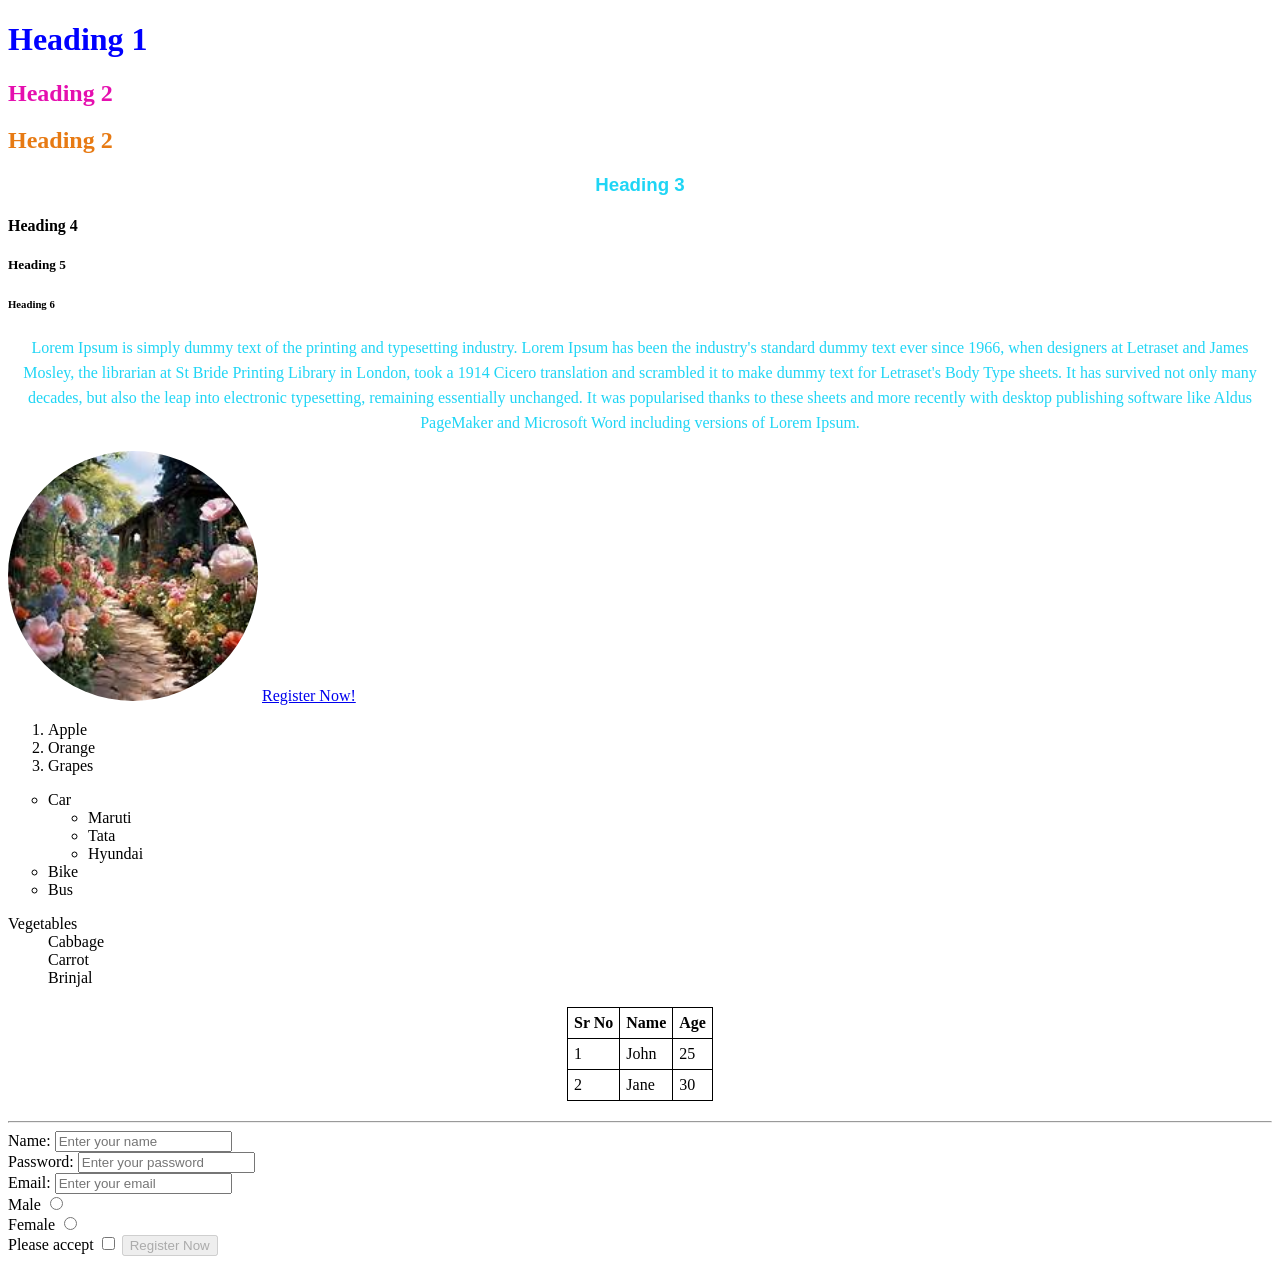
<file: index.html>
<!DOCTYPE html>
<html lang="en">
<head>
    <meta charset="UTF-8">
    <meta name="viewport" content="width=device-width, initial-scale=1.0">
    <title>Intro to HTML</title>
    <style>
        /* h2 {
            color: rgb(231, 122, 19);
        }

        p {
            color: rgb(14, 152, 33);
        }

        #head-2 {
            color: rgb(229, 15, 175);
        }

        .theme-color {
            color: rgb(31, 213, 245);
            text-align: center;
        } */
    </style>
    <link rel="stylesheet" href="style.css">
</head>
<body>
    <h1 style="color: blue;">Heading 1</h1>
    <h2 id = "head-2">Heading 2</h2>
    <h2>Heading 2</h2>
    <h3 class = "theme-color">Heading 3</h3>
    <h4>Heading 4</h4>
    <h5>Heading 5</h5>
    <h6>Heading 6</h6>

    <p class="theme-color">Lorem Ipsum is simply dummy text of the printing and typesetting industry. Lorem Ipsum has been the industry's standard dummy text ever since 1966, when designers at Letraset and James Mosley, the librarian at St Bride Printing Library in London, took a 1914 Cicero translation and scrambled it to make dummy text for Letraset's Body Type sheets. It has survived not only many decades, but also the leap into electronic typesetting, remaining essentially unchanged. It was popularised thanks to these sheets and more recently with desktop publishing software like Aldus PageMaker and Microsoft Word including versions of Lorem Ipsum.</p>
    <img src = "./images/flower.png">
    <a href = "register.html" target="_blank">Register Now!</a>
    <ol>
        <li>Apple</li>
        <li>Orange</li>
        <li>Grapes</li>
    </ol>

    <ul type="circle">
        <li>Car</li>
            <ul>
                <li>Maruti</li>
                <li>Tata</li>
                <li>Hyundai</li>
            </ul>
        </li>
        <li>Bike</li>
        <li>Bus</li>
    </ul>
    <dl>
        <dt>Vegetables</dt>
        <dd>Cabbage</dd>
        <dd>Carrot</dd>
        <dd>Brinjal</dd>
    </dl>

    <table border="1">
        <tr>
            <th>Sr No</th>
            <th>Name</th>
            <th>Age</th>
        </tr>
        <tr>
            <td>1</td>
            <td>John</td>
            <td>25</td>
        </tr>
        <tr>
            <td>2</td>
            <td>Jane</td>
            <td>30</td>
        </tr>
    </table>
    <hr>
    <form>
        <label for="name">Name:</label>
        <input id = "name"type="text" placeholder="Enter your name" required><br>
        <label for="pswd">Password:</label>
        <input id = "pswd"type="password" placeholder = "Enter your password"><br>
        <label for="mail">Email:</label>
        <input id = "mail" type = "email" placeholder = "Enter your email"><br>
        <label for = "gend">Male</label>
        <input id = "gend" type = "radio" name = "gender" value = "male"><br>
        <label for = "gend">Female</label>
        <input id = "gend" type = "radio" name = "gender" value = "female"><br>
        <label>Please accept</label>
        <input type = "checkbox" value="">
        <button disabled>Register Now</button>
    </form>
</body>
</html>
</file>
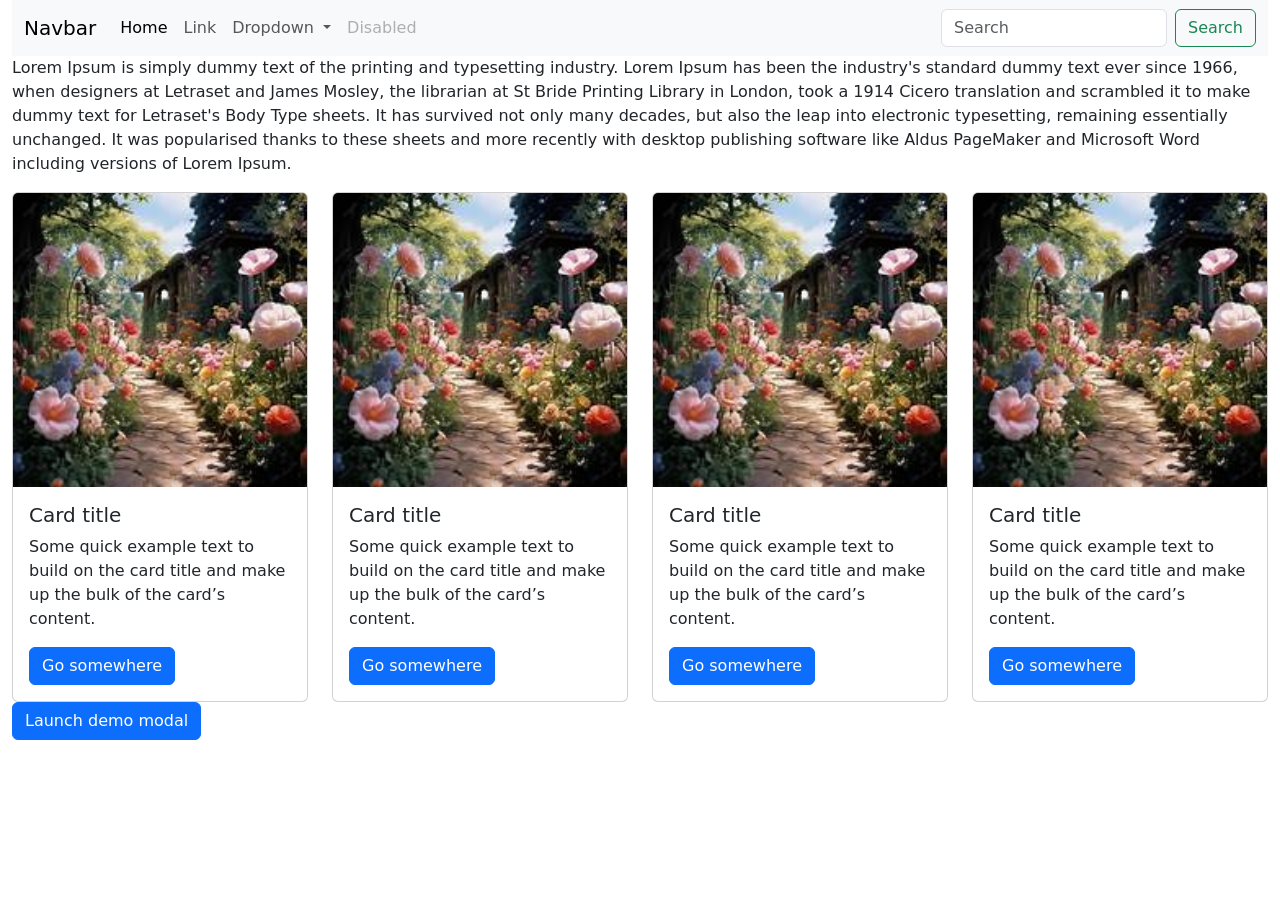
<file: bootstrap.html>
<!DOCTYPE html>
<html lang="en">
<head>
    <meta charset="UTF-8">
    <meta name="viewport" content="width=device-width, initial-scale=1.0">
    <title>Bootstrap</title>
    <link href="https://cdn.jsdelivr.net/npm/bootstrap@5.3.8/dist/css/bootstrap.min.css" rel="stylesheet" integrity="sha384-sRIl4kxILFvY47J16cr9ZwB07vP4J8+LH7qKQnuqkuIAvNWLzeN8tE5YBujZqJLB" crossorigin="anonymous">
    <script src="https://cdn.jsdelivr.net/npm/bootstrap@5.3.8/dist/js/bootstrap.bundle.min.js" integrity="sha384-FKyoEForCGlyvwx9Hj09JcYn3nv7wiPVlz7YYwJrWVcXK/BmnVDxM+D2scQbITxI" crossorigin="anonymous"></script>
</head>
<body>
    <div class="container-fluid">
        <nav class="navbar navbar-expand-lg bg-body-tertiary">
  <div class="container-fluid">
    <a class="navbar-brand" href="#">Navbar</a>
    <button class="navbar-toggler" type="button" data-bs-toggle="collapse" data-bs-target="#navbarSupportedContent" aria-controls="navbarSupportedContent" aria-expanded="false" aria-label="Toggle navigation">
      <span class="navbar-toggler-icon"></span>
    </button>
    <div class="collapse navbar-collapse" id="navbarSupportedContent">
      <ul class="navbar-nav me-auto mb-2 mb-lg-0">
        <li class="nav-item">
          <a class="nav-link active" aria-current="page" href="#">Home</a>
        </li>
        <li class="nav-item">
          <a class="nav-link" href="#">Link</a>
        </li>
        <li class="nav-item dropdown">
          <a class="nav-link dropdown-toggle" href="#" role="button" data-bs-toggle="dropdown" aria-expanded="false">
            Dropdown
          </a>
          <ul class="dropdown-menu">
            <li><a class="dropdown-item" href="#">Action</a></li>
            <li><a class="dropdown-item" href="#">Another action</a></li>
            <li><hr class="dropdown-divider"></li>
            <li><a class="dropdown-item" href="#">Something else here</a></li>
          </ul>
        </li>
        <li class="nav-item">
          <a class="nav-link disabled" aria-disabled="true">Disabled</a>
        </li>
      </ul>
      <form class="d-flex" role="search">
        <input class="form-control me-2" type="search" placeholder="Search" aria-label="Search"/>
        <button class="btn btn-outline-success" type="submit">Search</button>
      </form>
    </div>
  </div>
</nav>
    </div>
    <div class="container-fluid">
        <p>Lorem Ipsum is simply dummy text of the printing and typesetting industry. Lorem Ipsum has been the industry's standard dummy text ever since 1966, when designers at Letraset and James Mosley, the librarian at St Bride Printing Library in London, took a 1914 Cicero translation and scrambled it to make dummy text for Letraset's Body Type sheets. It has survived not only many decades, but also the leap into electronic typesetting, remaining essentially unchanged. It was popularised thanks to these sheets and more recently with desktop publishing software like Aldus PageMaker and Microsoft Word including versions of Lorem Ipsum.</p>
        <div class="row">
            <div class="col-md-3">
                <div class="card">
                    <img src="./images/flower.png" class="card-img-top" alt="...">
                    <div class="card-body">
                        <h5 class="card-title">Card title</h5>
                        <p class="card-text">Some quick example text to build on the card title and make up the bulk of the card’s content.</p>
                        <a href="#" class="btn btn-primary">Go somewhere</a>
                    </div>
                </div>            
            </div>
            <div class="col-md-3">
                <div class="card">
                    <img src="./images/flower.png" class="card-img-top" alt="...">
                    <div class="card-body">
                        <h5 class="card-title">Card title</h5>
                        <p class="card-text">Some quick example text to build on the card title and make up the bulk of the card’s content.</p>
                        <a href="#" class="btn btn-primary">Go somewhere</a>
                    </div>
                </div>            
            </div>
            <div class="col-md-3">
                <div class="card">
                    <img src="./images/flower.png" class="card-img-top" alt="...">
                    <div class="card-body">
                        <h5 class="card-title">Card title</h5>
                        <p class="card-text">Some quick example text to build on the card title and make up the bulk of the card’s content.</p>
                        <a href="#" class="btn btn-primary">Go somewhere</a>
                    </div>
                </div>            
            </div>
            <div class="col-md-3">
                <div class="card">
                    <img src="./images/flower.png" class="card-img-top" alt="...">
                    <div class="card-body">
                        <h5 class="card-title">Card title</h5>
                        <p class="card-text">Some quick example text to build on the card title and make up the bulk of the card’s content.</p>
                        <a href="#" class="btn btn-primary">Go somewhere</a>
                    </div>
                </div>            
            </div>
        </div>
        <!-- Button trigger modal -->
<button type="button" class="btn btn-primary" data-bs-toggle="modal" data-bs-target="#exampleModal">
  Launch demo modal
</button>

<!-- Modal -->
<div class="modal fade" id="exampleModal" tabindex="-1" aria-labelledby="exampleModalLabel" aria-hidden="true">
  <div class="modal-dialog">
    <div class="modal-content">
      <div class="modal-header">
        <h1 class="modal-title fs-5" id="exampleModalLabel">Modal title</h1>
        <button type="button" class="btn-close" data-bs-dismiss="modal" aria-label="Close"></button>
      </div>
      <div class="modal-body">
        ...
      </div>
      <div class="modal-footer">
        <button type="button" class="btn btn-secondary" data-bs-dismiss="modal">Close</button>
        <button type="button" class="btn btn-primary">Save changes</button>
      </div>
    </div>
  </div>
</div>
    </div>
</body>
</html>
</file>
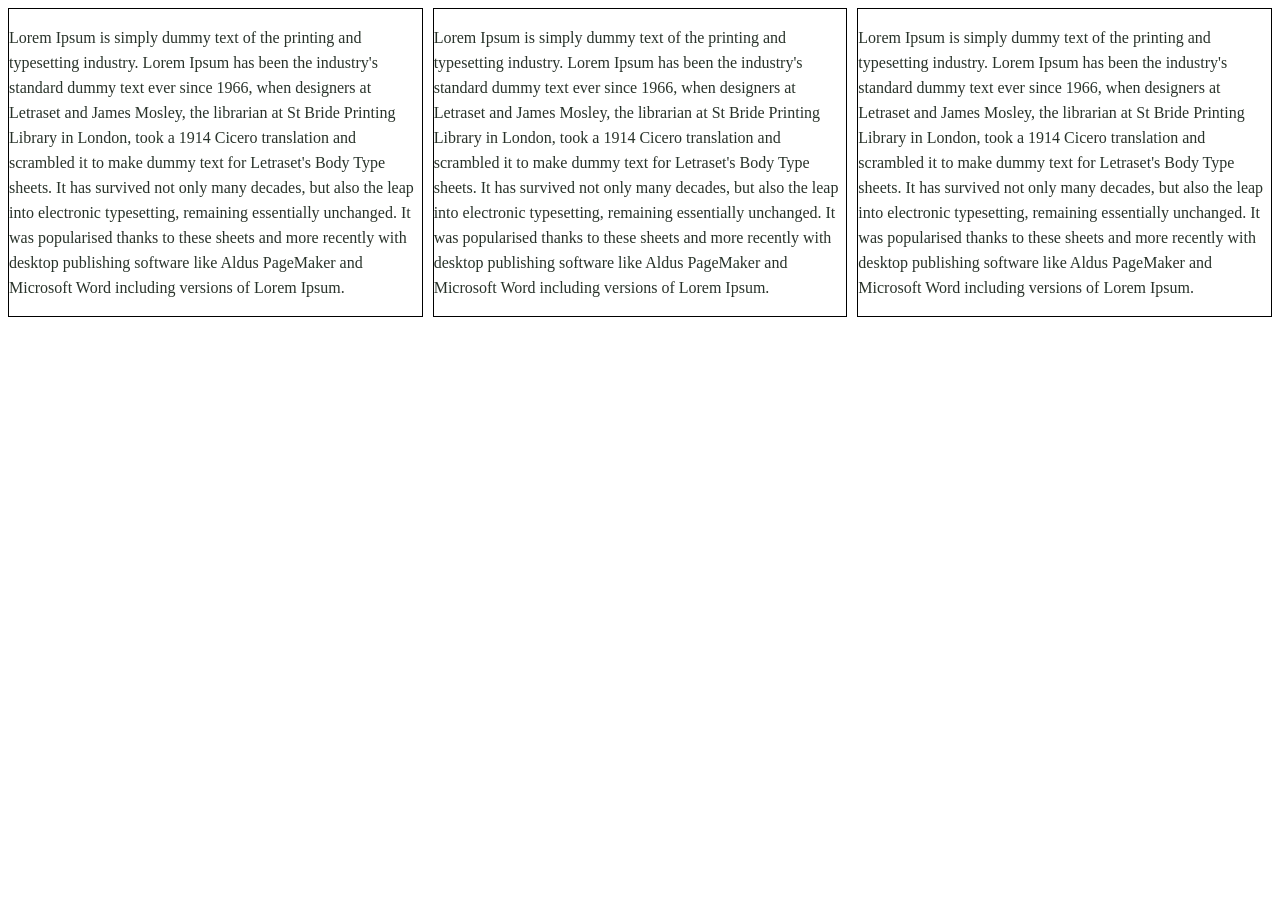
<file: css-grid.html>
<!DOCTYPE html>
<html lang="en">
<head>
    <meta charset="UTF-8">
    <meta name="viewport" content="width=device-width, initial-scale=1.0">
    <title>CSS-GRID</title>
    <link rel="stylesheet" href="style.css">
</head>
<body>
    <div class="container">
        <div class="card-item">
            <p>Lorem Ipsum is simply dummy text of the printing and typesetting industry. Lorem Ipsum has been the industry's standard dummy text ever since 1966, when designers at Letraset and James Mosley, the librarian at St Bride Printing Library in London, took a 1914 Cicero translation and scrambled it to make dummy text for Letraset's Body Type sheets. It has survived not only many decades, but also the leap into electronic typesetting, remaining essentially unchanged. It was popularised thanks to these sheets and more recently with desktop publishing software like Aldus PageMaker and Microsoft Word including versions of Lorem Ipsum.</p>
        </div>
        <div class="card-item">
            <p>Lorem Ipsum is simply dummy text of the printing and typesetting industry. Lorem Ipsum has been the industry's standard dummy text ever since 1966, when designers at Letraset and James Mosley, the librarian at St Bride Printing Library in London, took a 1914 Cicero translation and scrambled it to make dummy text for Letraset's Body Type sheets. It has survived not only many decades, but also the leap into electronic typesetting, remaining essentially unchanged. It was popularised thanks to these sheets and more recently with desktop publishing software like Aldus PageMaker and Microsoft Word including versions of Lorem Ipsum.</p>
        </div>
        <div class="card-item">
            <p>Lorem Ipsum is simply dummy text of the printing and typesetting industry. Lorem Ipsum has been the industry's standard dummy text ever since 1966, when designers at Letraset and James Mosley, the librarian at St Bride Printing Library in London, took a 1914 Cicero translation and scrambled it to make dummy text for Letraset's Body Type sheets. It has survived not only many decades, but also the leap into electronic typesetting, remaining essentially unchanged. It was popularised thanks to these sheets and more recently with desktop publishing software like Aldus PageMaker and Microsoft Word including versions of Lorem Ipsum.</p>
        </div>
    </div>
</body>
</html>
</file>
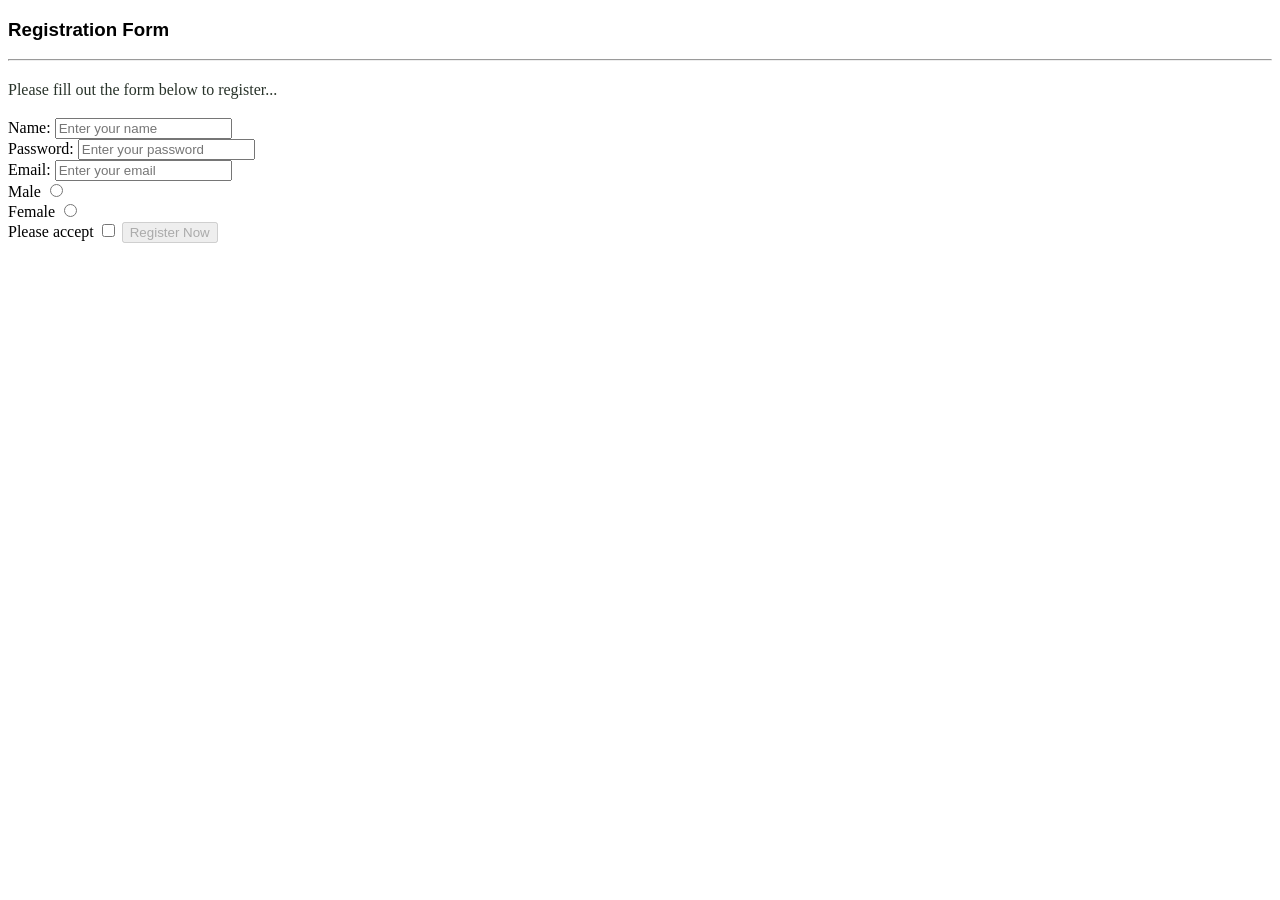
<file: register.html>
<!DOCTYPE html>
<!--[if lt IE 7]>      <html class="no-js lt-ie9 lt-ie8 lt-ie7"> <![endif]-->
<!--[if IE 7]>         <html class="no-js lt-ie9 lt-ie8"> <![endif]-->
<!--[if IE 8]>         <html class="no-js lt-ie9"> <![endif]-->
<!--[if gt IE 8]>      <html class="no-js"> <!--<![endif]-->
<html>
    <head>
        <meta charset="utf-8">
        <meta http-equiv="X-UA-Compatible" content="IE=edge">
        <title>Registration</title>
        <meta name="description" content="">
        <meta name="viewport" content="width=device-width, initial-scale=1">
        <link rel="stylesheet" href="style.css">
    </head>
    <body>
        <h3>Registration Form</h3>
        <hr>
        <p>Please fill out the form below to register...</p>
        <form>
        <label for="name">Name:</label>
        <input id = "name"type="text" placeholder="Enter your name" required><br>
        <label for="pswd">Password:</label>
        <input id = "pswd"type="password" placeholder = "Enter your password"><br>
        <label for="mail">Email:</label>
        <input id = "mail" type = "email" placeholder = "Enter your email"><br>
        <label for = "gend">Male</label>
        <input id = "gend" type = "radio" name = "gender" value = "male"><br>
        <label for = "gend">Female</label>
        <input id = "gend" type = "radio" name = "gender" value = "female"><br>
        <label>Please accept</label>
        <input type = "checkbox" value="">
        <button disabled>Register Now</button>
    </form>
    </body>
</html>
</file>
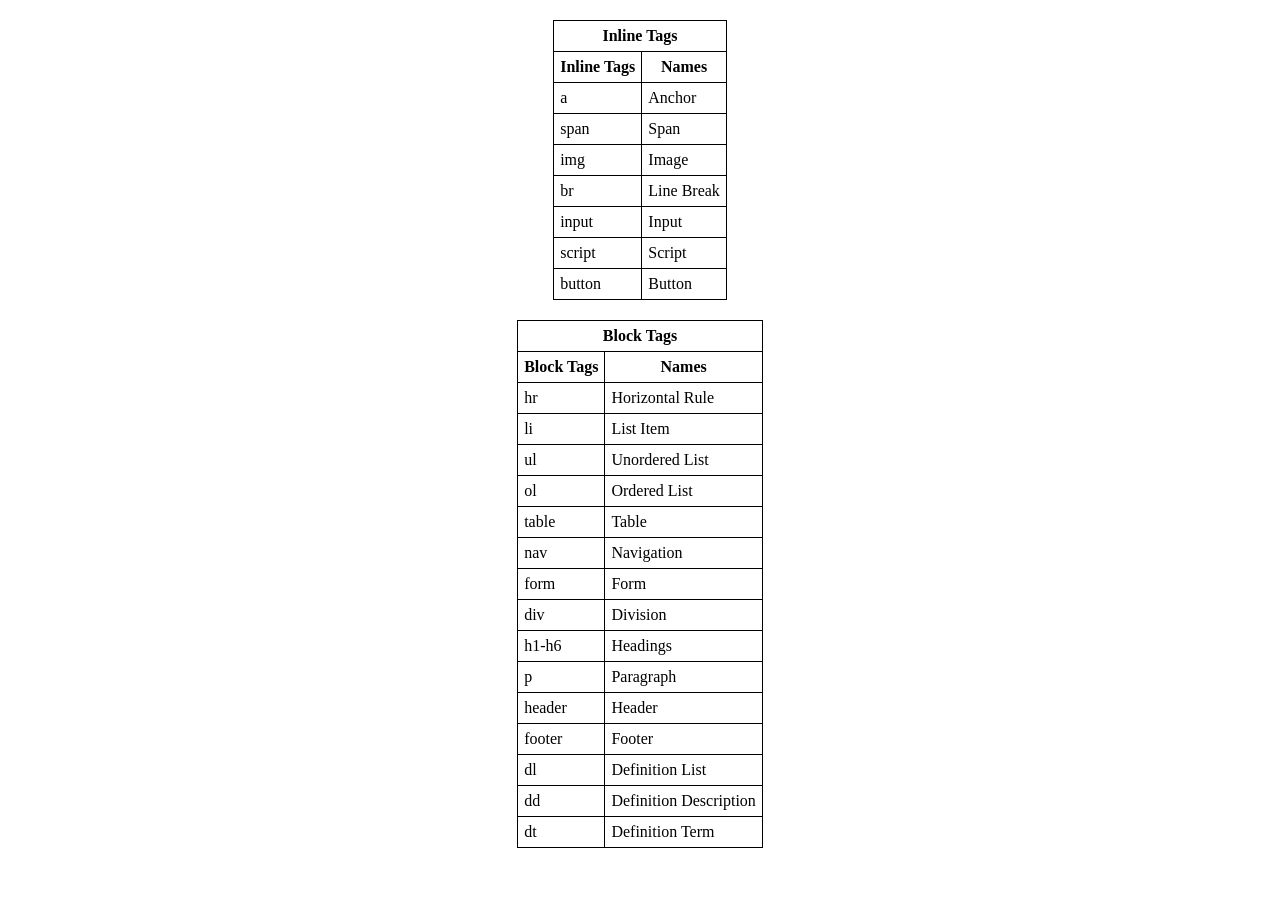
<file: tags-table.html>
<!DOCTYPE html>
<html lang="en">
<head>
    <meta charset="UTF-8">
    <meta name="viewport" content="width=device-width, initial-scale=1.0">
    <title>Inline and Block Tags</title>
    <link rel="stylesheet" href="style.css">
</head>
<body>
    <table>
        <thead>
            <th colspan = "2">Inline Tags</th>
        </thead>
        <thead>
            <th>Inline Tags</th>
            <th>Names</th>
        </thead>

        <tbody>
            <tr>
                <td>a</td>
                <td>Anchor</td>
            </tr>
            <tr>
                <td>span</td>
                <td>Span</td>
            </tr>
            <tr>
                <td>img</td>
                <td>Image</td>
            </tr>
            <tr>
                <td>br</td>
                <td>Line Break</td>
            </tr>
            <tr>
                <td>input</td>
                <td>Input</td>
            </tr>
            <tr>
                <td>script</td>
                <td>Script</td>
            </tr>
            <tr>
                <td>button</td>
                <td>Button</td>
            </tr>
        </tbody>
    </table>

    <table>
        <thead>
            <th colspan = "2">Block Tags</th>
        </thead>
        <thead>
            <th>Block Tags</th>
            <th>Names</th>
        </thead>

        <tbody>
            <tr>
                <td>hr</td>
                <td>Horizontal Rule</td>
            </tr>
            <tr>
                <td>li</td>
                <td>List Item</td>
            </tr>
            <tr>
                <td>ul</td>
                <td>Unordered List</td>
            </tr>
            <tr>
                <td>ol</td>
                <td>Ordered List</td>
            </tr>
            <tr>
                <td>table</td>
                <td>Table</td>
            </tr>
            <tr>
                <td>nav</td>
                <td>Navigation</td>
            </tr>
            <tr>
                <td>form</td>
                <td>Form</td>
            </tr>
            <tr>
                <td>div</td>
                <td>Division</td>
            </tr>
            <tr>
                <td>h1-h6</td>
                <td>Headings</td>
            </tr>
            <tr>
                <td>p</td>
                <td>Paragraph</td>
            </tr>
            <tr>
                <td>header</td>
                <td>Header</td>
            </tr>
            <tr>
                <td>footer</td>
                <td>Footer</td>
            </tr>
             <tr>
                <td>dl</td>
                <td>Definition List</td>
            </tr>
            <tr>
                <td>dd</td>
                <td>Definition Description</td>
            </tr>
            <tr>
                <td>dt</td>
                <td>Definition Term</td>
            </tr>
        </tbody>
    </table>
</body>
</html>
</file>
<file: style.css>
h2  {
            color: rgb(231, 122, 19);
        }

        p {
            color: rgba(0, 13, 2, 0.843);
        }

        #head-2 {
            color: rgb(229, 15, 175);
        }

        .theme-color {
            color: rgb(31, 213, 245);
            text-align: center;
        }

        .card{
            border: 3px solid rgb(43, 0, 255);
            padding: 15px;
            margin: 15px;
            width:350px;
            border-radius: 10px;
            background-color:aquamarine;
        }

        img{
            width: 250px;
            height:250px;
            border-radius:100%;
        }

        h3{
            font-family: "Geist Pixel", sans-serif;
            font-weight:700px;
        }

        p{
            font-family: "Montenegrin Gothic One", serif;
            line-height: 25px;
        }

        table, th, td {
            border: 1px solid black;
            border-collapse: collapse;
            padding: 6px;
            margin: 20px auto;
        }

        /*css positioning  */
        .parent{
            width:500px;
            height:500px;
            background-color:darkseagreen;
            position:relative;
        }

        .child-1{
            width:100px;
            height:100px;
            background-color:rgb(255, 0, 0);
            position:absolute;
            z-index: 2;
            right: 0;
        }

        .child-2{
            width:100px;
            height:100px;
            background-color:rgb(49, 16, 234);
            position:absolute;
            z-index: 1;
            bottom: 0;
        }

        /* flexbox */
        .home{
            display: flex;
            justify-content: center;
            gap: 50px;
        }




        .card-1{
            width: 200px;
            height: 100px;
            background-color:aqua;
        }
        .card-2{
            width: 200px;
            height: 100px;
            background-color:rgb(228, 16, 161);
        }
        .card-3{
            width: 200px;
            height: 100px;
            background-color:rgb(13, 241, 47);
        }

        /* nav menu */
        header{
            display: flex;
            justify-content: center;
            background-color: rgb(47, 87, 87);
            nav{
                display: flex;
                a{
                    text-decoration: none;
                    color: rgb(246, 243, 243);
                    padding: 10px 20px;
                    display: block;
                    transition: 0.5s ease-in-out;
                    &:hover{
                        background: green;
                        color:rgb(252, 6, 55);
                        border-radius: 10px;
                    }
                }
            }
        }

        .container{
            display: grid;
            grid-template-columns: repeat(3, 1fr);
            gap: 10px;
            .card-item{
                border: 1px solid black;
            }
        }

        /* css media query */
        .media-query{
            background-color: #511092;
            width: 100%;
            height: 200px;
        }

        @media(max-width: 768px){
            .media-query{
                background-color: aquamarine;
            }
        }

        @media(max-width: 480px){
            .media-query{
                background-color: rgb(197, 234, 8);
            }
        }

        .bg-orange{
            background-color: orange;
        }
</file>
